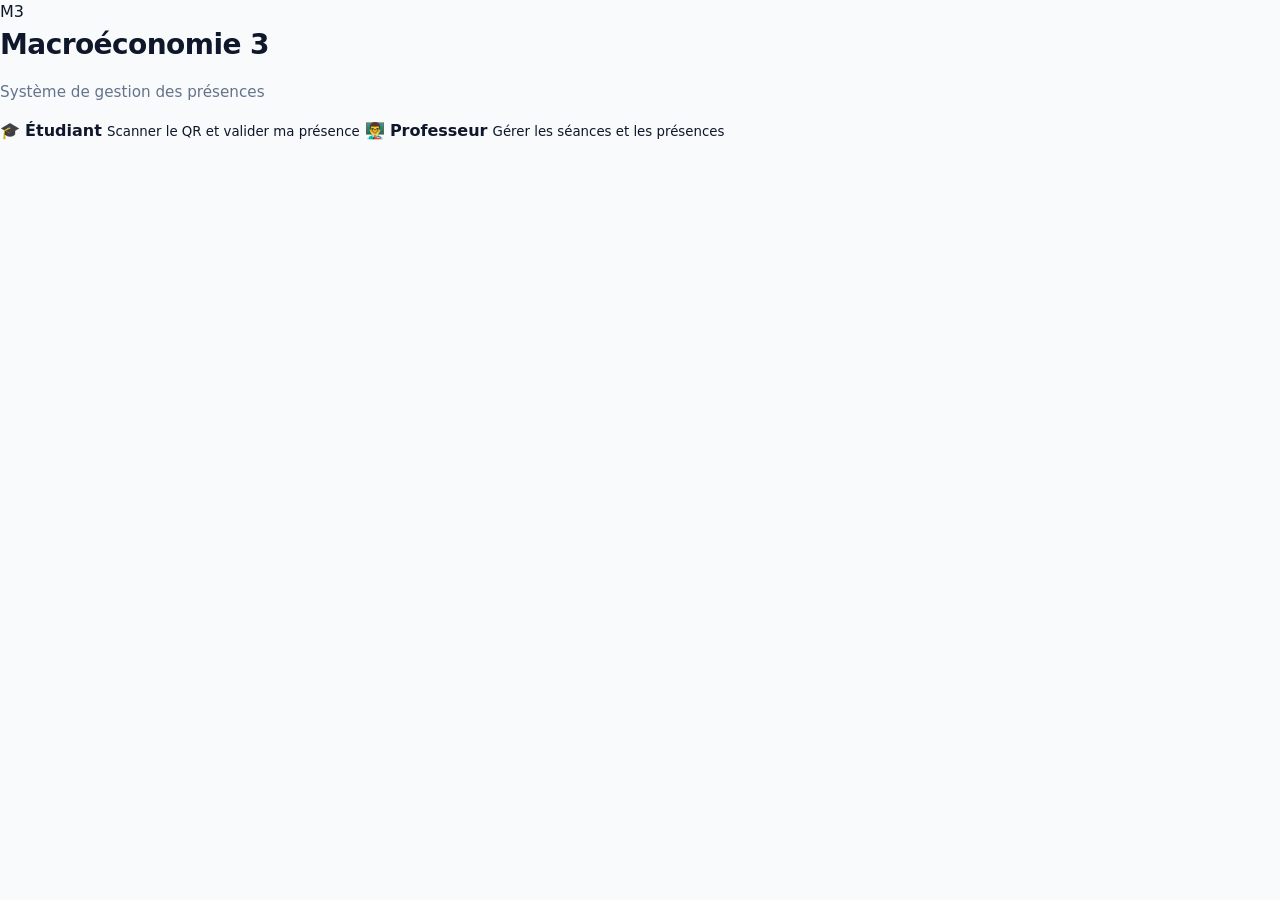
<file: index.html>
<!doctype html>
<html lang="fr">
<head>
  <meta charset="utf-8">
  <meta name="viewport" content="width=device-width, initial-scale=1">
  <title>Macroéconomie 3 — Présences</title>
  <link rel="stylesheet" href="style.css">
</head>
<body class="landing">
  <main class="landing-card">
    <div class="brand-mark">M3</div>
    <h1>Macroéconomie 3</h1>
    <p class="muted">Système de gestion des présences</p>
    <div class="choice-grid">
      <a class="choice-card" href="student.html">
        <span class="choice-icon">🎓</span>
        <strong>Étudiant</strong>
        <small>Scanner le QR et valider ma présence</small>
      </a>
      <a class="choice-card" href="professor.html">
        <span class="choice-icon">👨‍🏫</span>
        <strong>Professeur</strong>
        <small>Gérer les séances et les présences</small>
      </a>
    </div>
  </main>
</body>
</html>
</file>
<file: style.css>
* {
  box-sizing: border-box;
}

:root {
  --primary: #2563eb;
  --primary-hover: #1d4ed8;
  --bg-main: #f8fafc;
  --surface: #ffffff;
  --text-main: #0f172a;
  --text-muted: #64748b;
  --border-color: #e2e8f0;
  --radius-lg: 16px;
  --radius-md: 10px;
  --shadow-sm: 0 1px 3px rgba(0, 0, 0, 0.05);
  --shadow-md: 0 10px 25px -5px rgba(15, 23, 42, 0.08);
  --shadow-lg: 0 20px 30px -10px rgba(15, 23, 42, 0.12);
  --font-sans: Inter, system-ui, -apple-system, BlinkMacSystemFont, "Segoe UI", Roboto, sans-serif;
}

body {
  margin: 0;
  min-height: 100vh;
  font-family: var(--font-sans);
  color: var(--text-main);
  background-color: var(--bg-main);
  line-height: 1.5;
  -webkit-font-smoothing: antialiased;
}

a {
  text-decoration: none;
  color: inherit;
}

button, input, select {
  font: inherit;
}

/* --- TOPBAR --- */
.topbar {
  height: 64px;
  background: #0f172a;
  color: #fff;
  display: flex;
  align-items: center;
  justify-content: space-between;
  padding: 0 24px;
  position: sticky;
  top: 0;
  z-index: 10;
  box-shadow: 0 4px 20px rgba(0, 0, 0, 0.15);
  backdrop-filter: blur(8px);
}

.topbar-sub {
  font-size: 0.8rem;
  color: #94a3b8;
  margin-left: 12px;
  padding-left: 12px;
  border-left: 1px solid #334155;
}

/* --- LAYOUT & PANELS --- */
.container {
  max-width: 1180px;
  margin: 30px auto;
  padding: 0 20px;
}

.narrow {
  max-width: 500px;
  margin: 50px auto;
}

.panel {
  background: var(--surface);
  border: 1px solid var(--border-color);
  border-radius: var(--radius-lg);
  padding: 28px;
  margin-bottom: 24px;
  box-shadow: var(--shadow-md);
  transition: transform 0.2s ease, box-shadow 0.2s ease;
}

h1 {
  margin: 0 0 8px;
  font-size: 1.75rem;
  font-weight: 800;
  letter-spacing: -0.02em;
}

h2 {
  margin: 0 0 6px;
  font-size: 1.2rem;
  font-weight: 700;
}

.muted {
  color: var(--text-muted);
  font-size: 0.95rem;
}

.dashboard-head, .section-head {
  display: flex;
  align-items: center;
  justify-content: space-between;
  gap: 16px;
  margin-bottom: 20px;
}

.head-actions {
  display: flex;
  gap: 10px;
  flex-wrap: wrap;
}

/* --- BOUTONS DYNAMIQUES --- */
.btn {
  border: 0;
  border-radius: var(--radius-md);
  padding: 12px 18px;
  cursor: pointer;
  font-weight: 600;
  font-size: 0.95rem;
  display: inline-flex;
  align-items: center;
  justify-content: center;
  gap: 8px;
  transition: all 0.2s cubic-bezier(0.4, 0, 0.2, 1);
  box-shadow: var(--shadow-sm);
}

.btn:active {
  transform: scale(0.97);
}

.btn-primary {
  background: var(--primary);
  color: #fff;
}

.btn-primary:hover {
  background: var(--primary-hover);
  box-shadow: 0 4px 12px rgba(37, 99, 235, 0.35);
  transform: translateY(-1px);
}

.btn-secondary {
  background: #f1f5f9;
  color: #334155;
  border: 1px solid #cbd5e1;
}

.btn-secondary:hover {
  background: #e2e8f0;
  color: #0f172a;
}

.btn-danger {
  background: #ef4444;
  color: #fff;
}

.btn-danger:hover {
  background: #dc2626;
  box-shadow: 0 4px 12px rgba(239, 68, 68, 0.3);
  transform: translateY(-1px);
}

.btn-ghost {
  background: rgba(255, 255, 255, 0.1);
  color: #fff;
  border: 1px solid rgba(255, 255, 255, 0.2);
}

.btn-ghost:hover {
  background: rgba(255, 255, 255, 0.2);
}

/* --- FORMULAIRES & INPUTS --- */
label {
  display: block;
  font-weight: 600;
  font-size: 0.9rem;
  margin: 16px 0 6px;
  color: #334155;
}

input, select {
  width: 100%;
  border: 1.5px solid var(--border-color);
  border-radius: var(--radius-md);
  padding: 12px 14px;
  background: #fff;
  color: var(--text-main);
  outline: none;
  transition: border-color 0.2s ease, box-shadow 0.2s ease;
}

input:focus, select:focus {
  border-color: var(--primary);
  box-shadow: 0 0 0 4px rgba(37, 99, 235, 0.15);
}

form .btn {
  width: 100%;
  margin-top: 16px;
}

/* --- MESSAGES & NOTIFICATIONS --- */
.message {
  margin-top: 16px;
  padding: 12px 16px;
  border-radius: var(--radius-md);
  font-weight: 600;
  font-size: 0.9rem;
  animation: fadeIn 0.3s ease;
}

.message.error {
  background: #fef2f2;
  color: #991b1b;
  border: 1px solid #fecaca;
}

.message.success {
  background: #f0fdf4;
  color: #166534;
  border: 1px solid #bbf7d0;
}

.hidden {
  display: none !important;
}

/* --- STATISTIQUES --- */
.stats-grid {
  display: grid;
  grid-template-columns: repeat(auto-fit, minmax(200px, 1fr));
  gap: 16px;
  margin: 24px 0;
}

.stat {
  background: #fff;
  border: 1px solid var(--border-color);
  border-radius: var(--radius-lg);
  padding: 20px;
  box-shadow: var(--shadow-sm);
  transition: transform 0.2s ease;
}

.stat:hover {
  transform: translateY(-2px);
}

.stat-value {
  font-size: 2rem;
  font-weight: 800;
  color: var(--primary);
  letter-spacing: -0.02em;
}

.stat-label {
  color: var(--text-muted);
  font-size: 0.85rem;
  font-weight: 600;
  text-transform: uppercase;
  letter-spacing: 0.05em;
}

/* --- TABLEAUX DYNAMIQUES --- */
.toolbar {
  display: flex;
  gap: 12px;
  margin: 20px 0;
}

.toolbar input {
  margin: 0;
}

.toolbar select {
  max-width: 260px;
  margin: 0;
}

.table-wrap {
  overflow-x: auto;
  border-radius: var(--radius-md);
  border: 1px solid var(--border-color);
}

table {
  width: 100%;
  border-collapse: collapse;
  background: #fff;
}

th, td {
  text-align: left;
  padding: 14px 16px;
  border-bottom: 1px solid #f1f5f9;
  white-space: nowrap;
}

th {
  font-size: 0.75rem;
  text-transform: uppercase;
  letter-spacing: 0.05em;
  color: var(--text-muted);
  background: #f8fafc;
  font-weight: 700;
}

tbody tr {
  transition: background-color 0.15s ease;
}

tbody tr:hover {
  background-color: #f8fafc;
}

/* --- BADGES --- */
.badge {
  display: inline-flex;
  align-items: center;
  gap: 6px;
  padding: 6px 12px;
  border-radius: 999px;
  font-size: 0.78rem;
  font-weight: 700;
}

.badge-active {
  background: #dcfce7;
  color: #15803d;
  animation: pulseBadge 2s infinite;
}

.badge-neutral {
  background: #f1f5f9;
  color: #475569;
}

.badge-closed {
  background: #fee2e2;
  color: #b91c1c;
}

/* --- DÉTAILS SÉANCE ACTIVE & QR --- */
.session-live {
  display: grid;
  grid-template-columns: 1fr 280px;
  gap: 28px;
  align-items: center;
}

.qr-box {
  background: #fff;
  border: 1px solid var(--border-color);
  border-radius: var(--radius-lg);
  padding: 20px;
  text-align: center;
  box-shadow: var(--shadow-sm);
}

.qr-box img, .qr-box canvas {
  max-width: 200px;
  width: 100%;
  height: auto;
  margin: 0 auto;
}

.code-big {
  font-size: 3rem;
  letter-spacing: 0.25em;
  font-weight: 900;
  color: var(--primary);
  margin: 12px 0;
  text-align: center;
  background: #eff6ff;
  padding: 12px;
  border-radius: var(--radius-md);
  border: 2px dashed #bfdbfe;
}

.present-list {
  max-height: 320px;
  overflow-y: auto;
  margin-top: 14px;
  padding-right: 6px;
}

.present-row {
  display: flex;
  justify-content: space-between;
  align-items: center;
  padding: 12px 0;
  border-bottom: 1px solid #f1f5f9;
}

/* --- CARTE D'IDENTITÉ ÉTUDIANT --- */
.identity-card {
  background: linear-gradient(135deg, #eff6ff 0%, #dbeafe 100%);
  border: 1px solid #bfdbfe;
  border-radius: var(--radius-md);
  padding: 16px;
  margin: 18px 0;
  animation: slideUp 0.3s ease-out;
}

.identity-name {
  font-size: 1.15rem;
  font-weight: 800;
  color: #1e40af;
}

.identity-track {
  color: #3b82f6;
  font-weight: 600;
  font-size: 0.9rem;
}

/* --- MODALES --- */
.modal {
  position: fixed;
  inset: 0;
  background: rgba(15, 23, 42, 0.6);
  backdrop-filter: blur(4px);
  display: grid;
  place-items: center;
  padding: 20px;
  z-index: 50;
  animation: fadeIn 0.2s ease;
}

.modal-box {
  background: #fff;
  border-radius: var(--radius-lg);
  padding: 28px;
  max-width: 520px;
  width: 100%;
  position: relative;
  max-height: 90vh;
  overflow-y: auto;
  box-shadow: var(--shadow-lg);
  animation: slideUp 0.25s cubic-bezier(0.16, 1, 0.3, 1);
}

.modal-close {
  position: absolute;
  right: 16px;
  top: 16px;
  border: 0;
  background: #f1f5f9;
  width: 32px;
  height: 32px;
  border-radius: 50%;
  font-size: 18px;
  display: grid;
  place-items: center;
  cursor: pointer;
  color: var(--text-muted);
  transition: background 0.2s ease;
}

.modal-close:hover {
  background: #e2e8f0;
  color: var(--text-main);
}

/* --- TOAST NOTIFICATION --- */
.toast {
  position: fixed;
  bottom: 24px;
  right: 24px;
  background: #0f172a;
  color: #fff;
  padding: 14px 20px;
  border-radius: var(--radius-md);
  box-shadow: var(--shadow-lg);
  display: none;
  z-index: 100;
  font-weight: 600;
  animation: slideUp 0.3s ease;
}

/* --- ANIMATIONS --- */
@keyframes fadeIn {
  from { opacity: 0; }
  to { opacity: 1; }
}

@keyframes slideUp {
  from { opacity: 0; transform: translateY(12px); }
  to { opacity: 1; transform: translateY(0); }
}

@keyframes pulseBadge {
  0% { box-shadow: 0 0 0 0 rgba(34, 197, 94, 0.4); }
  70% { box-shadow: 0 0 0 8px rgba(34, 197, 94, 0); }
  100% { box-shadow: 0 0 0 0 rgba(34, 197, 94, 0); }
}

/* --- RESPONSIVE MOBILE --- */
@media (max-width: 800px) {
  .session-live {
    grid-template-columns: 1fr;
  }

  .dashboard-head, .section-head {
    align-items: flex-start;
    flex-direction: column;
  }

  .toolbar {
    flex-direction: column;
  }

  .toolbar select {
    max-width: 100%;
  }
}

@media (max-width: 500px) {
  .container {
    padding: 0 12px;
    margin: 16px auto;
  }

  .panel {
    padding: 18px;
  }

  .code-big {
    font-size: 2.2rem;
    letter-spacing: 0.15em;
  }
}
</file>
